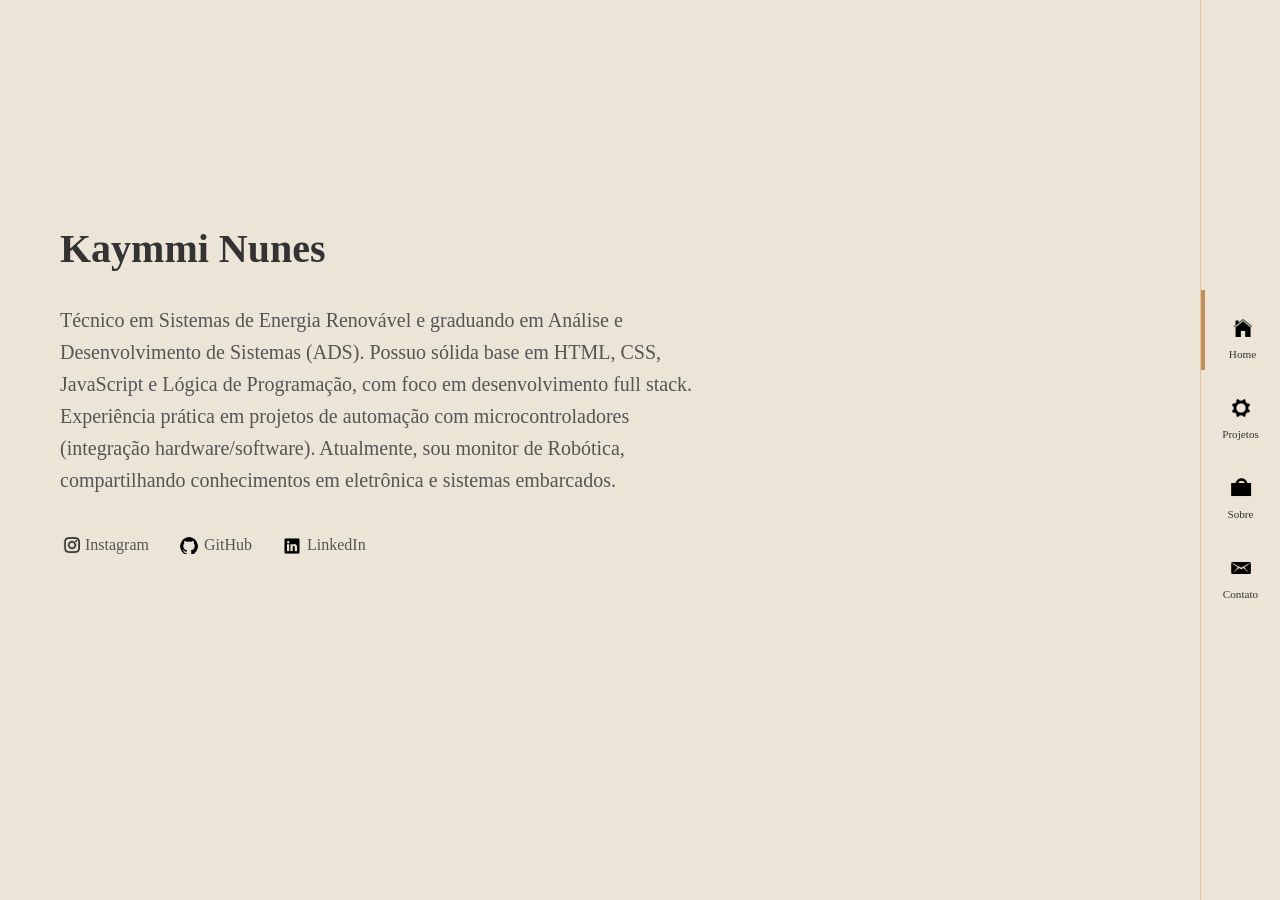
<file: index.html>
<!DOCTYPE html>
<html lang="pt-BR">
  <head>
    <meta charset="UTF-8" />
    <meta name="viewport" content="width=device-width, initial-scale=1.0" />
    <meta
      name="description"
      content="Portfólio de Kaymmi Nunes, estudante de Análise e Desenvolvimento de Sistemas com foco em desenvolvimento web, automação e robótica."
    />
    <title>Kaymmi Nunes - Portfólio</title>
    <link rel="icon" href="icons/icon_nav.png" class="icon-aba" />
    <link rel="stylesheet" href="style/style.css" />
    <script src="scripts/script.js" defer></script>
  </head>
  <body>
  <header class="sidebar-header">
    <nav class="menu-nav" aria-label="Navegação principal">
      <a href="./" data-text="Home" class="link-home active-link">
        Início
      </a>

      <a href="projetos/" data-text="Projetos" class="link-projects">
        Projetos
      </a>

      <a href="sobre/" data-text="Sobre" class="link-sobre">
        Sobre Mim
      </a>

      <a href="contato/" data-text="Contato" class="link-contact">
        Contato
      </a>
    </nav>
  </header>

    <main class="container">
      <h1>Kaymmi Nunes</h1>
      <p class="description">
        Técnico em Sistemas de Energia Renovável e graduando em Análise e
        Desenvolvimento de Sistemas (ADS). Possuo sólida base em HTML, CSS,
        JavaScript e Lógica de Programação, com foco em desenvolvimento full
        stack. Experiência prática em projetos de automação com
        microcontroladores (integração hardware/software). Atualmente, sou
        monitor de Robótica, compartilhando conhecimentos em eletrônica e
        sistemas embarcados.
      </p>

      <div class="social-links">
        <a
          href="https://www.instagram.com/kaymmi_n/"
          target="_blank"
          rel="noopener noreferrer"
          class="link-instagram"
          >Instagram</a
        >
        <a
          href="https://github.com/kaymmiNunes/"
          target="_blank"
          rel="noopener noreferrer"
          class="link-github"
          >GitHub</a
        >
        <a
          href="https://www.linkedin.com/in/kaymminunes/"
          target="_blank"
          rel="noopener noreferrer"
          class="link-linkedin"
          >LinkedIn</a
        >
      </div>
    </main>
  </body>
</html>
</file>
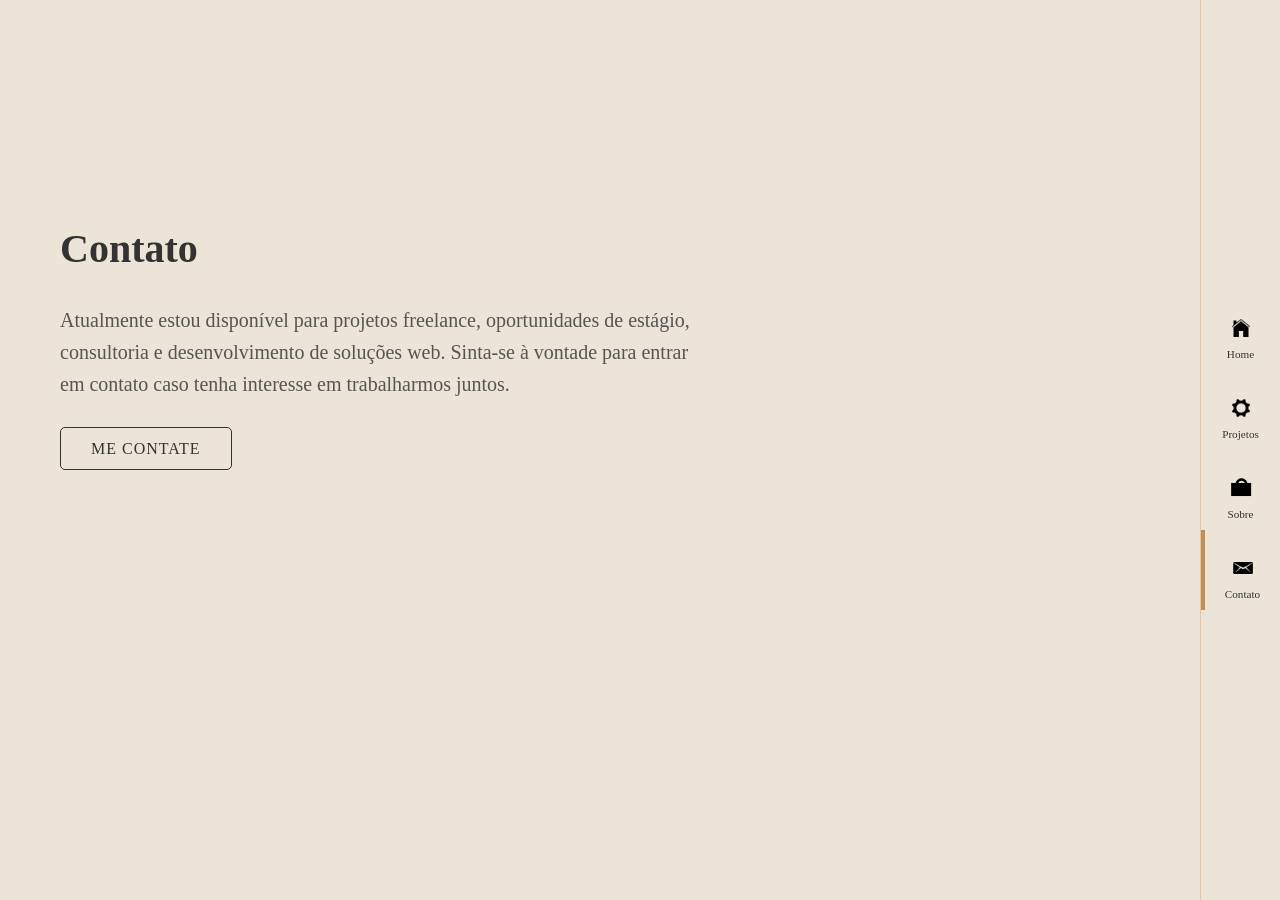
<file: contato/index.html>
<!DOCTYPE html>
<html lang="pt-BR">
  <head>
    <meta charset="UTF-8" />
    <meta name="viewport" content="width=device-width, initial-scale=1.0" />
    <meta
      name="description"
      content="Entre em contato com Kaymmi Nunes para projetos freelance, consultoria e oportunidades na área de tecnologia."
    />
    <title>Kaymmi Nunes - Contato</title>
    <link rel="icon" href="../icons/icon_nav.png" class="icon-aba" />
    <link rel="stylesheet" href="../style/style.css" />
    <script src="../scripts/script.js" defer></script>
  </head>
  <body>
    <header class="sidebar-header">
      <nav class="menu-nav">
        <a href="../" data-text="Home" class="link-home">Início</a>

        <a href="../projetos/" data-text="Projetos" class="link-projects">
          Projetos
        </a>

        <a href="../sobre/" data-text="Sobre" class="link-sobre">
          Sobre Mim
        </a>

        <a href="../contato/" data-text="Contato" class="link-contact">
          Contato
        </a>
      </nav>
    </header>

    <main class="container">
      <h1>Contato</h1>

      <p class="description">
        Atualmente estou disponível para projetos freelance, oportunidades de
        estágio, consultoria e desenvolvimento de soluções web. Sinta-se à
        vontade para entrar em contato caso tenha interesse em trabalharmos
        juntos.
      </p>

      <a href="mailto:kaymminunes@gmail.com" class="minimal-button">
        Me contate
      </a>
    </main>
  </body>
</html>
</file>
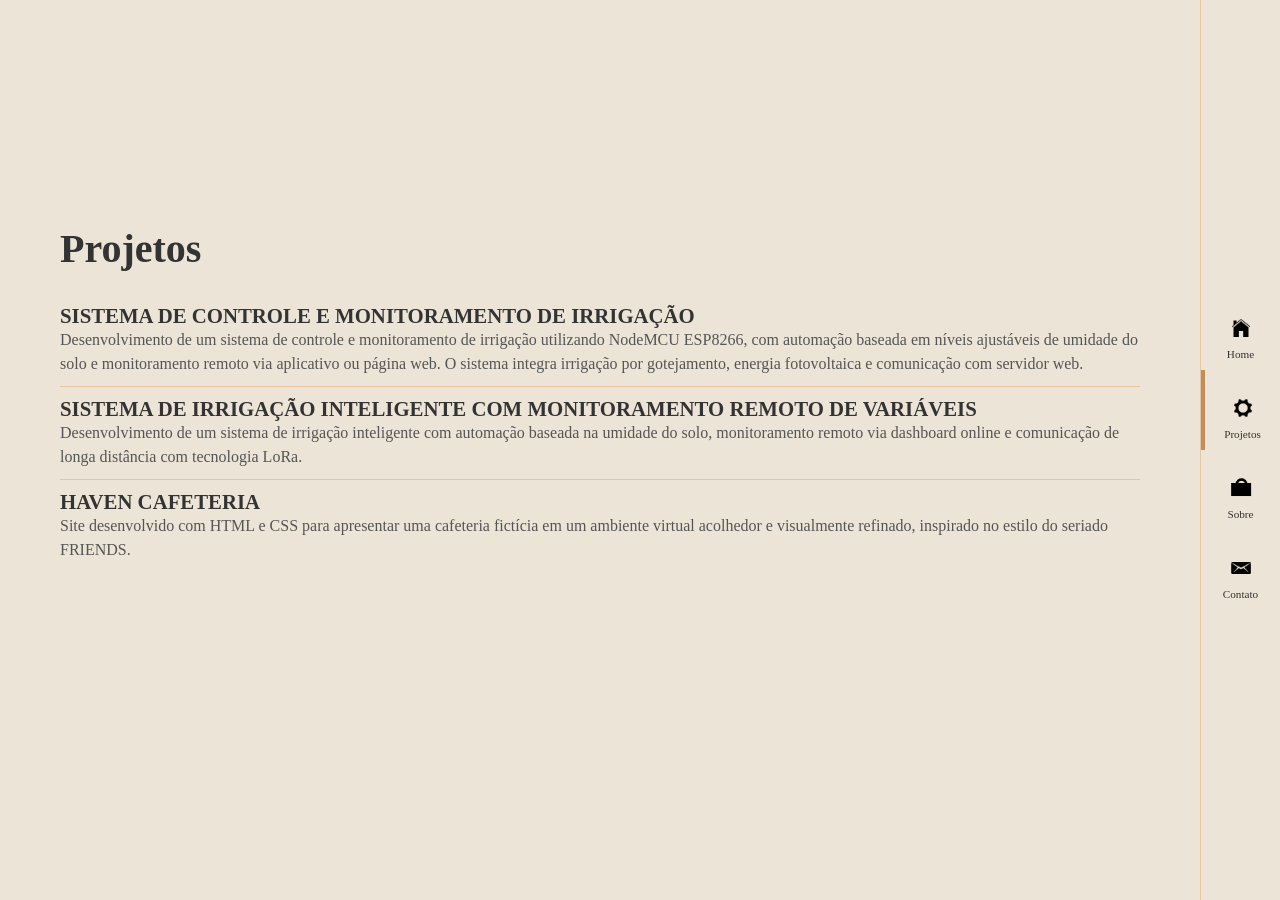
<file: projetos/index.html>
<!DOCTYPE html>
<html lang="pt-BR">
  <head>
    <meta charset="UTF-8" />
    <meta name="viewport" content="width=device-width, initial-scale=1.0" />
    <meta
      name="description"
      content="Projetos desenvolvidos por Kaymmi Nunes nas áreas de desenvolvimento web, automação, robótica e sistemas embarcados."
    />
    <title>Kaymmi Nunes - Projetos</title>
    <link rel="icon" href="../icons/icon_nav.png" class="icon-aba" />
    <link rel="stylesheet" href="../style/style.css" />
    <script src="../scripts/script.js" defer></script>
  </head>
  <body>
    <header class="sidebar-header">
      <nav class="menu-nav">
        <a href="../" data-text="Home" class="link-home">Início</a>

        <a href="../projetos/" data-text="Projetos" class="link-projects">
          Projetos
        </a>

        <a href="../sobre/" data-text="Sobre" class="link-sobre">
          Sobre Mim
        </a>

        <a href="../contato/" data-text="Contato" class="link-contact">
          Contato
        </a>
      </nav>
    </header>

    <main class="container">
      <h1 class="projects-h1">Projetos</h1>

      <section class="projects-list">
        <article>
          <a href="irrigacao/">
            SISTEMA DE CONTROLE E MONITORAMENTO DE IRRIGAÇÃO
          </a>

          <p>
            Desenvolvimento de um sistema de controle e monitoramento de
            irrigação utilizando NodeMCU ESP8266, com automação baseada em
            níveis ajustáveis de umidade do solo e monitoramento remoto via
            aplicativo ou página web. O sistema integra irrigação por
            gotejamento, energia fotovoltaica e comunicação com servidor web.
          </p>
        </article>

        <article>
          <a href="irrigacao-inteligente/">
            SISTEMA DE IRRIGAÇÃO INTELIGENTE COM MONITORAMENTO REMOTO DE
            VARIÁVEIS
          </a>

          <p>
            Desenvolvimento de um sistema de irrigação inteligente com automação
            baseada na umidade do solo, monitoramento remoto via dashboard
            online e comunicação de longa distância com tecnologia LoRa.
          </p>
        </article>

        <article>
          <a href="haven-cafeteria/">HAVEN CAFETERIA</a>

          <p>
            Site desenvolvido com HTML e CSS para apresentar uma cafeteria
            fictícia em um ambiente virtual acolhedor e visualmente refinado,
            inspirado no estilo do seriado FRIENDS.
          </p>
        </article>
      </section>
    </main>
  </body>
</html>
</file>
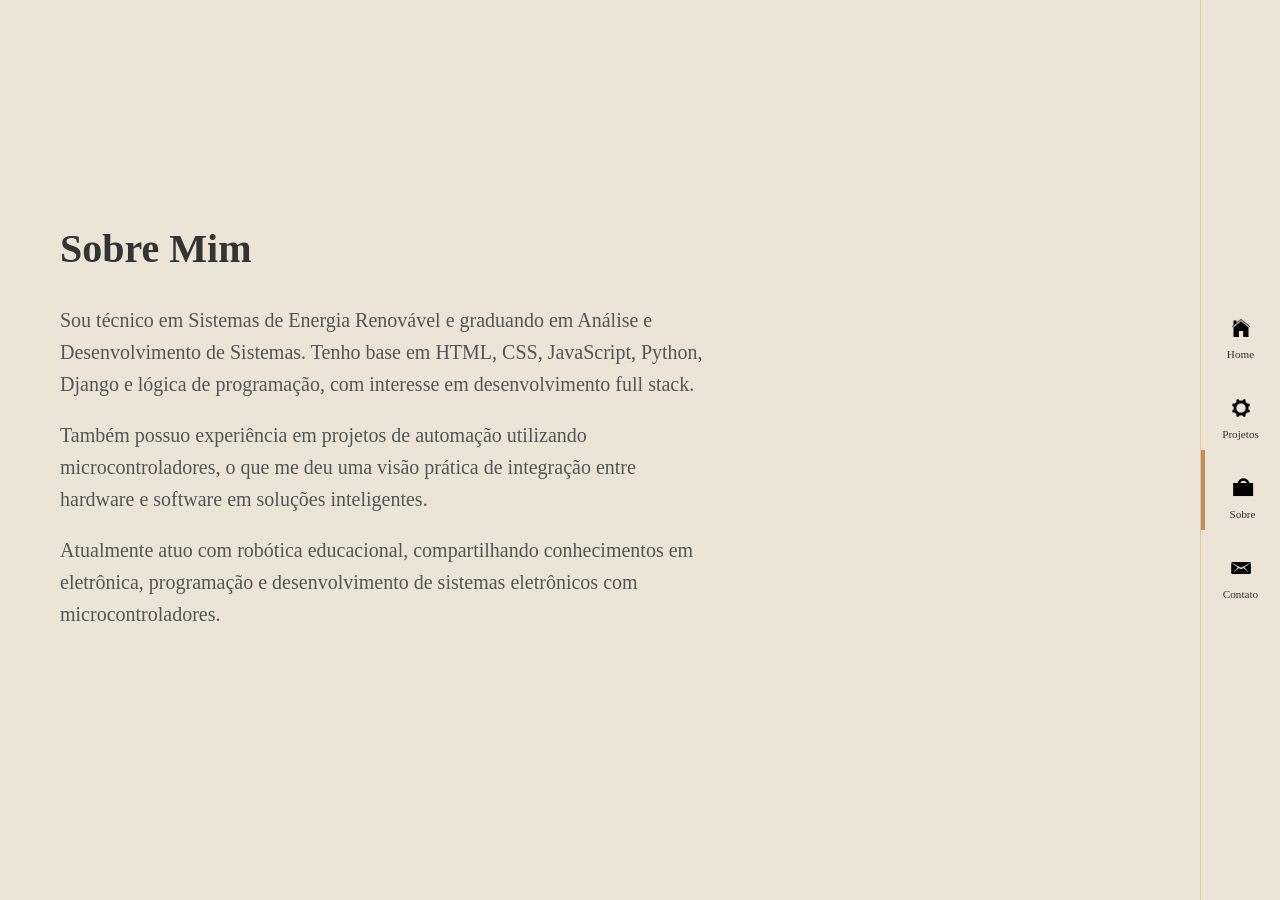
<file: sobre/index.html>
<!DOCTYPE html>
<html lang="pt-BR">
  <head>
    <meta charset="UTF-8" />
    <meta name="viewport" content="width=device-width, initial-scale=1.0" />
    <meta
      name="description"
      content="Resumo profissional de Kaymmi Nunes, com experiência em desenvolvimento web, automação, robótica e sistemas embarcados."
    />
    <title>Kaymmi Nunes - Sobre Mim</title>
    <link rel="icon" href="../icons/icon_nav.png" class="icon-aba" />
    <link rel="stylesheet" href="../style/style.css" />
    <script src="../scripts/script.js" defer></script>
  </head>
  <body>
    <header class="sidebar-header">
      <nav class="menu-nav">
        <a href="../" data-text="Home" class="link-home">Início</a>

        <a href="../projetos/" data-text="Projetos" class="link-projects">
          Projetos
        </a>

        <a href="../sobre/" data-text="Sobre" class="link-sobre">
          Sobre Mim
        </a>

        <a href="../contato/" data-text="Contato" class="link-contact">
          Contato
        </a>
      </nav>
    </header>

    <main class="container">
      <h1>Sobre Mim</h1>

      <section class="description">
        <p>
          Sou técnico em Sistemas de Energia Renovável e graduando em Análise e
          Desenvolvimento de Sistemas. Tenho base em HTML, CSS, JavaScript,
          Python, Django e lógica de programação, com interesse em
          desenvolvimento full stack.
        </p>

        <p>
          Também possuo experiência em projetos de automação utilizando
          microcontroladores, o que me deu uma visão prática de integração entre
          hardware e software em soluções inteligentes.
        </p>

        <p>
          Atualmente atuo com robótica educacional, compartilhando conhecimentos
          em eletrônica, programação e desenvolvimento de sistemas eletrônicos
          com microcontroladores.
        </p>
      </section>
    </main>
  </body>
</html>
</file>
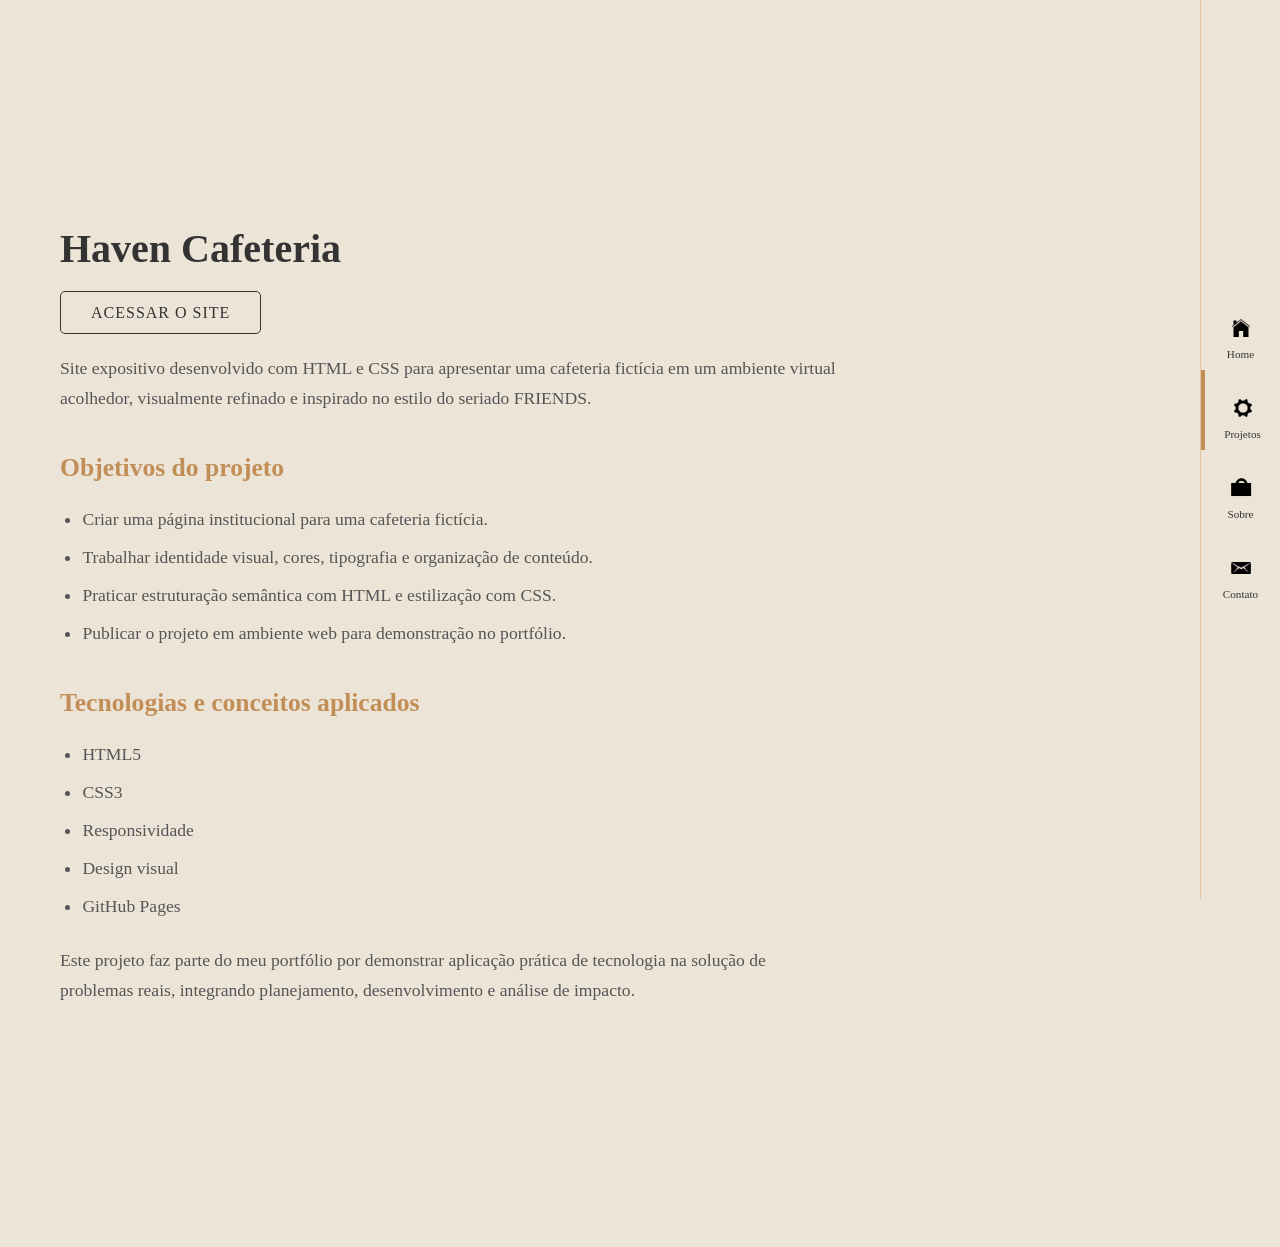
<file: projetos/haven-cafeteria/index.html>
<!DOCTYPE html>
<html lang="pt-BR">
  <head>
    <meta charset="UTF-8" />
    <meta name="viewport" content="width=device-width, initial-scale=1.0" />
    <meta name="description" content="Site expositivo desenvolvido com HTML e CSS para apresentar uma cafeteria fictícia em um ambiente virtual acolhedor, visualmente refinado e inspirado " />
    <title>Kaymmi Nunes - Haven Cafeteria</title>
    <link rel="icon" href="../../icons/icon_nav.png" class="icon-aba" />
    <link rel="stylesheet" href="../../style/style.css" />
    <script src="../../scripts/script.js" defer></script>
  </head>
  <body>
    <header class="sidebar-header">
      <nav class="menu-nav">
        <a href="../../" data-text="Home" class="link-home">Início</a>

        <a href="../" data-text="Projetos" class="link-projects active-link">
          Projetos
        </a>

        <a href="../../sobre/" data-text="Sobre" class="link-sobre">
          Sobre Mim
        </a>

        <a href="../../contato/" data-text="Contato" class="link-contact">
          Contato
        </a>
      </nav>
    </header>

    <main class="container">
      <h1>Haven Cafeteria</h1>

        <a href="https://site-cafeteria-haven.kaymmiknb.workers.dev/" target="_blank" class="minimal-button"
        >Acessar o site</a>

      <section class="project-details">
        <p>
          Site expositivo desenvolvido com HTML e CSS para apresentar uma cafeteria fictícia em um ambiente virtual acolhedor, visualmente refinado e inspirado no estilo do seriado FRIENDS.
        </p>

        <h2>Objetivos do projeto</h2>
        <ul>
          <li>Criar uma página institucional para uma cafeteria fictícia.</li>
          <li>Trabalhar identidade visual, cores, tipografia e organização de conteúdo.</li>
          <li>Praticar estruturação semântica com HTML e estilização com CSS.</li>
          <li>Publicar o projeto em ambiente web para demonstração no portfólio.</li>
        </ul>

        <h2>Tecnologias e conceitos aplicados</h2>
        <ul>
          <li>HTML5</li>
          <li>CSS3</li>
          <li>Responsividade</li>
          <li>Design visual</li>
          <li>GitHub Pages</li>
        </ul>

        <p>
          Este projeto faz parte do meu portfólio por demonstrar aplicação
          prática de tecnologia na solução de problemas reais, integrando
          planejamento, desenvolvimento e análise de impacto.
        </p>
      </section>
    </main>
  </body>
</html>
</file>
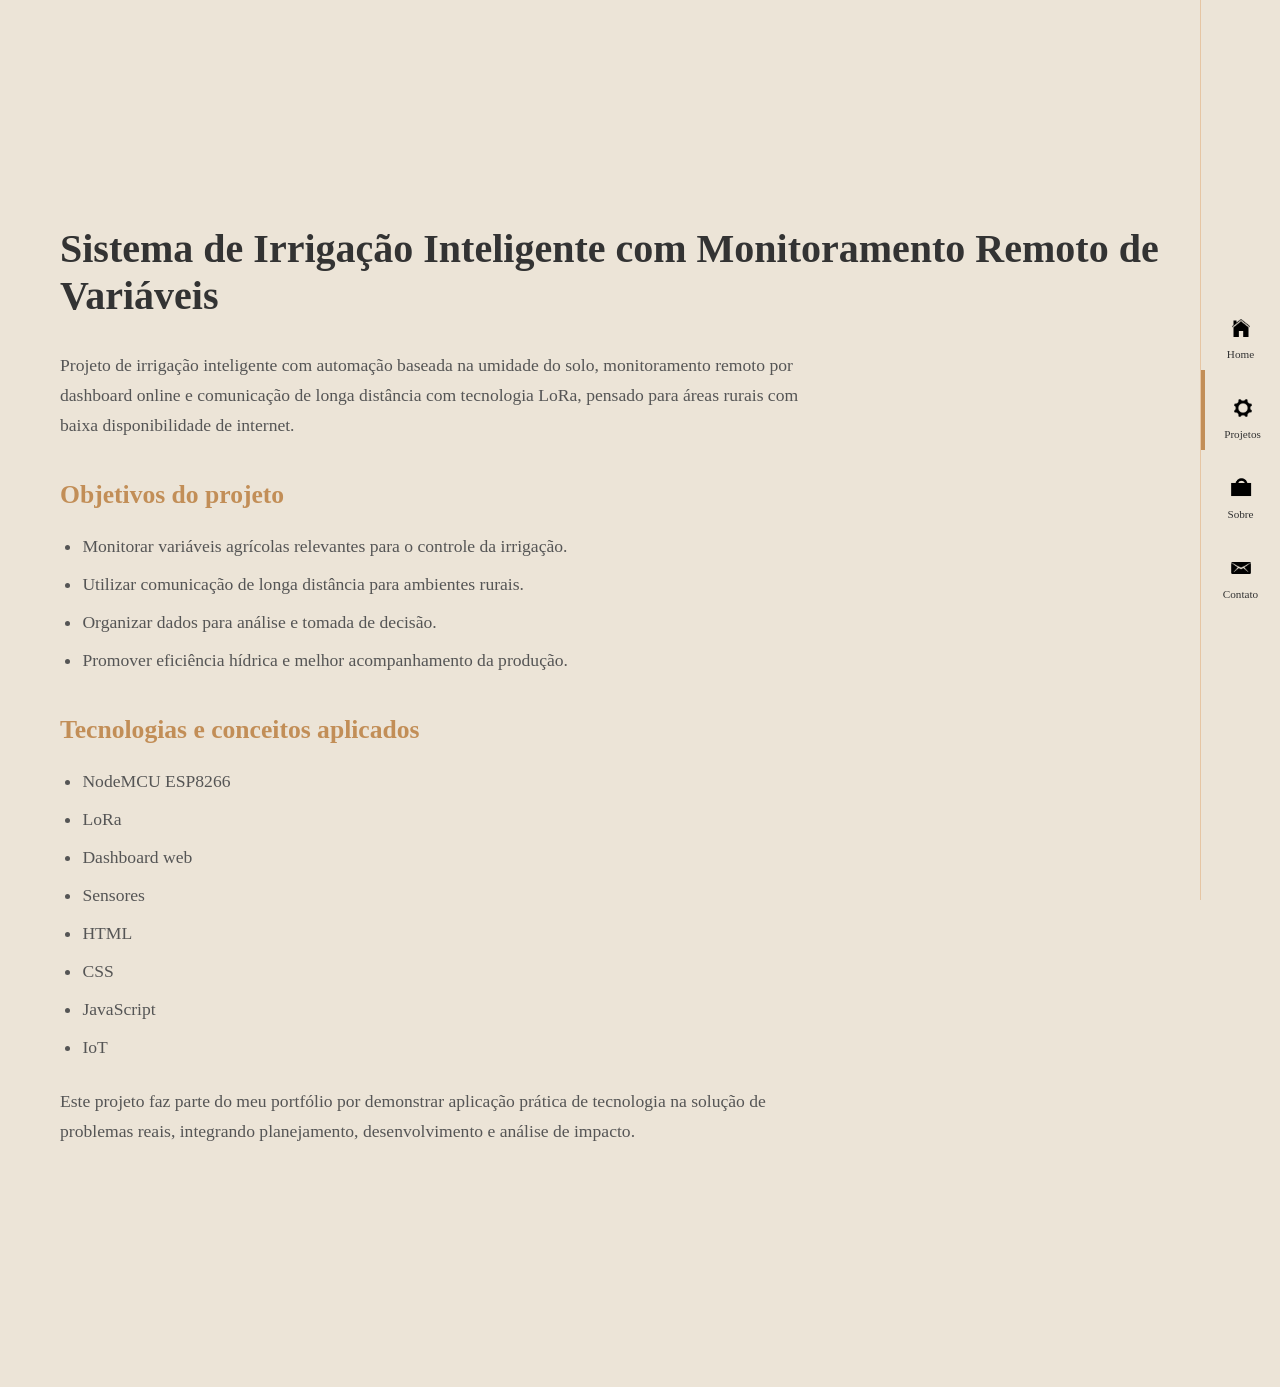
<file: projetos/irrigacao-inteligente/index.html>
<!DOCTYPE html>
<html lang="pt-BR">
  <head>
    <meta charset="UTF-8" />
    <meta name="viewport" content="width=device-width, initial-scale=1.0" />
    <meta name="description" content="Projeto de irrigação inteligente com automação baseada na umidade do solo, monitoramento remoto por dashboard online e comunicação de longa distância " />
    <title>Kaymmi Nunes - Sistema de Irrigação Inteligente com Monitoramento Remoto de Variáveis</title>
    <link rel="icon" href="../../icons/icon_nav.png" class="icon-aba" />
    <link rel="stylesheet" href="../../style/style.css" />
    <script src="../../scripts/script.js" defer></script>
  </head>
  <body>
    <header class="sidebar-header">
      <nav class="menu-nav">
        <a href="../../" data-text="Home" class="link-home">Início</a>

        <a href="../" data-text="Projetos" class="link-projects active-link">
          Projetos
        </a>

        <a href="../../sobre/" data-text="Sobre" class="link-sobre">
          Sobre Mim
        </a>

        <a href="../../contato/" data-text="Contato" class="link-contact">
          Contato
        </a>
      </nav>
    </header>

    <main class="container">
      <h1>Sistema de Irrigação Inteligente com Monitoramento Remoto de Variáveis</h1>

      <section class="project-details">
        <p>
          Projeto de irrigação inteligente com automação baseada na umidade do solo, monitoramento remoto por dashboard online e comunicação de longa distância com tecnologia LoRa, pensado para áreas rurais com baixa disponibilidade de internet.
        </p>

        <h2>Objetivos do projeto</h2>
        <ul>
          <li>Monitorar variáveis agrícolas relevantes para o controle da irrigação.</li>
          <li>Utilizar comunicação de longa distância para ambientes rurais.</li>
          <li>Organizar dados para análise e tomada de decisão.</li>
          <li>Promover eficiência hídrica e melhor acompanhamento da produção.</li>
        </ul>

        <h2>Tecnologias e conceitos aplicados</h2>
        <ul>
          <li>NodeMCU ESP8266</li>
          <li>LoRa</li>
          <li>Dashboard web</li>
          <li>Sensores</li>
          <li>HTML</li>
          <li>CSS</li>
          <li>JavaScript</li>
          <li>IoT</li>
        </ul>

        <p>
          Este projeto faz parte do meu portfólio por demonstrar aplicação
          prática de tecnologia na solução de problemas reais, integrando
          planejamento, desenvolvimento e análise de impacto.
        </p>
      </section>
    </main>
  </body>
</html>
</file>
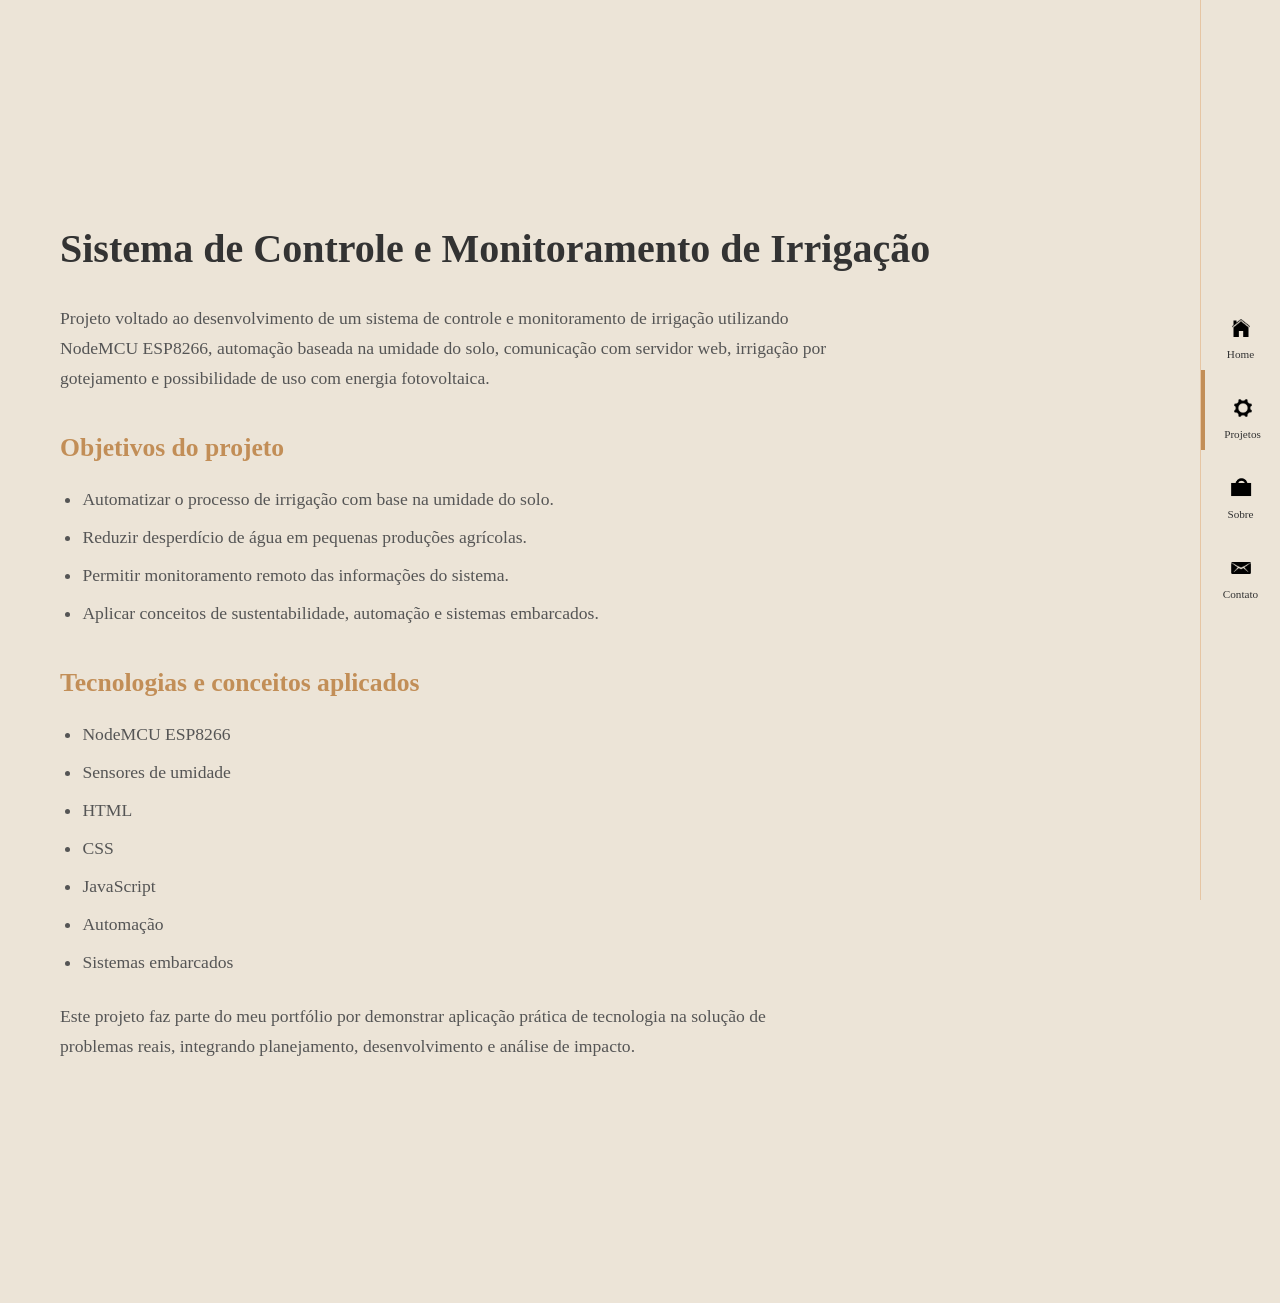
<file: projetos/irrigacao/index.html>
<!DOCTYPE html>
<html lang="pt-BR">
  <head>
    <meta charset="UTF-8" />
    <meta name="viewport" content="width=device-width, initial-scale=1.0" />
    <meta name="description" content="Projeto voltado ao desenvolvimento de um sistema de controle e monitoramento de irrigação utilizando NodeMCU ESP8266, automação baseada na umidade do " />
    <title>Kaymmi Nunes - Sistema de Controle e Monitoramento de Irrigação</title>
    <link rel="icon" href="../../icons/icon_nav.png" class="icon-aba" />
    <link rel="stylesheet" href="../../style/style.css" />
    <script src="../../scripts/script.js" defer></script>
  </head>
  <body>
    <header class="sidebar-header">
      <nav class="menu-nav">
        <a href="../../" data-text="Home" class="link-home">Início</a>

        <a href="../" data-text="Projetos" class="link-projects active-link">
          Projetos
        </a>

        <a href="../../sobre/" data-text="Sobre" class="link-sobre">
          Sobre Mim
        </a>

        <a href="../../contato/" data-text="Contato" class="link-contact">
          Contato
        </a>
      </nav>
    </header>

    <main class="container">
      <h1>Sistema de Controle e Monitoramento de Irrigação</h1>

      <section class="project-details">
        <p>
          Projeto voltado ao desenvolvimento de um sistema de controle e monitoramento de irrigação utilizando NodeMCU ESP8266, automação baseada na umidade do solo, comunicação com servidor web, irrigação por gotejamento e possibilidade de uso com energia fotovoltaica.
        </p>

        <h2>Objetivos do projeto</h2>
        <ul>
          <li>Automatizar o processo de irrigação com base na umidade do solo.</li>
          <li>Reduzir desperdício de água em pequenas produções agrícolas.</li>
          <li>Permitir monitoramento remoto das informações do sistema.</li>
          <li>Aplicar conceitos de sustentabilidade, automação e sistemas embarcados.</li>
        </ul>

        <h2>Tecnologias e conceitos aplicados</h2>
        <ul>
          <li>NodeMCU ESP8266</li>
          <li>Sensores de umidade</li>
          <li>HTML</li>
          <li>CSS</li>
          <li>JavaScript</li>
          <li>Automação</li>
          <li>Sistemas embarcados</li>
        </ul>

        <p>
          Este projeto faz parte do meu portfólio por demonstrar aplicação
          prática de tecnologia na solução de problemas reais, integrando
          planejamento, desenvolvimento e análise de impacto.
        </p>
      </section>
    </main>
  </body>
</html>
</file>
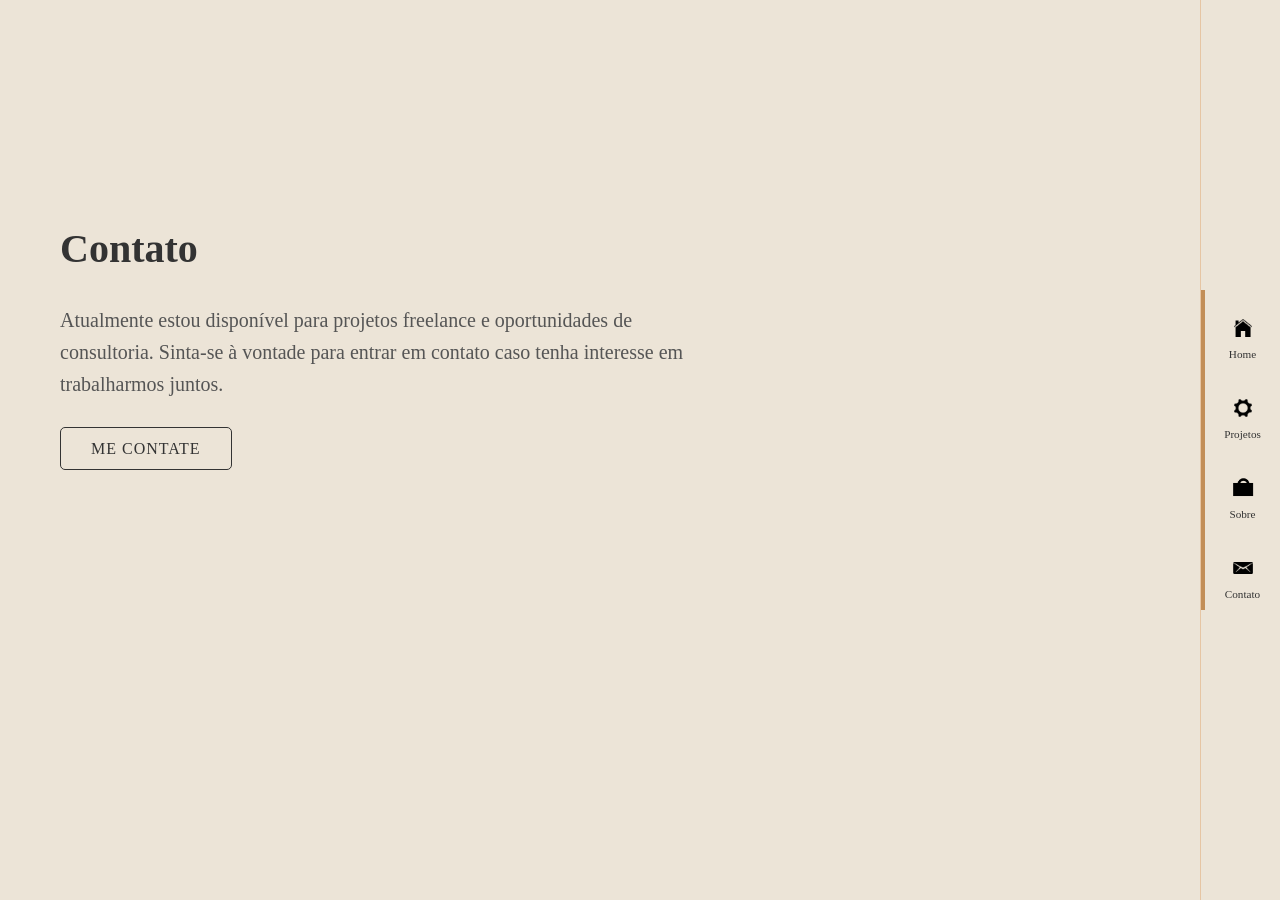
<file: pages/contact.html>
<!DOCTYPE html>
<html lang="pt-BR">
  <head>
    <meta charset="UTF-8" />
    <meta name="viewport" content="width=device-width, initial-scale=1.0" />
    <meta
      name="description"
      content="Entre em contato com Kaymmi Nunes para projetos freelance, consultoria e oportunidades na área de tecnologia."
    />
    <title>Kaymmi Nunes - Contato</title>
    <link rel="icon" href="../icons/icon_nav.png" class="icon-aba" />
    <link rel="stylesheet" href="../style/style.css" />
    <script src="../scripts/script.js" defer></script>
  </head>
  <body>
    <header class="sidebar-header">
      <nav class="menu-nav">
        <a href="../index.html" data-text="Home" class="link-home">Início</a>
        <a href="projects.html" data-text="Projetos" class="link-projects"
          >Projetos</a
        >
        <a
          href="sobremim.html"
          data-text="Sobre"
          class="link-sobre"
          >Sobre Mim</a
        >
        <a
          href="contact.html"
          data-text="Contato"
          class="link-contact active-link"
          >Contato</a
        >
      </nav>
    </header>

    <main class="container">
      <h1>Contato</h1>
      <p class="description">
        Atualmente estou disponível para projetos freelance e oportunidades de
        consultoria. Sinta-se à vontade para entrar em contato caso tenha
        interesse em trabalharmos juntos.
      </p>
      <a href="mailto:kaymminunes@gmail.com" class="minimal-button"
        >Me contate</a
      >
    </main>
  </body>
</html>
</file>
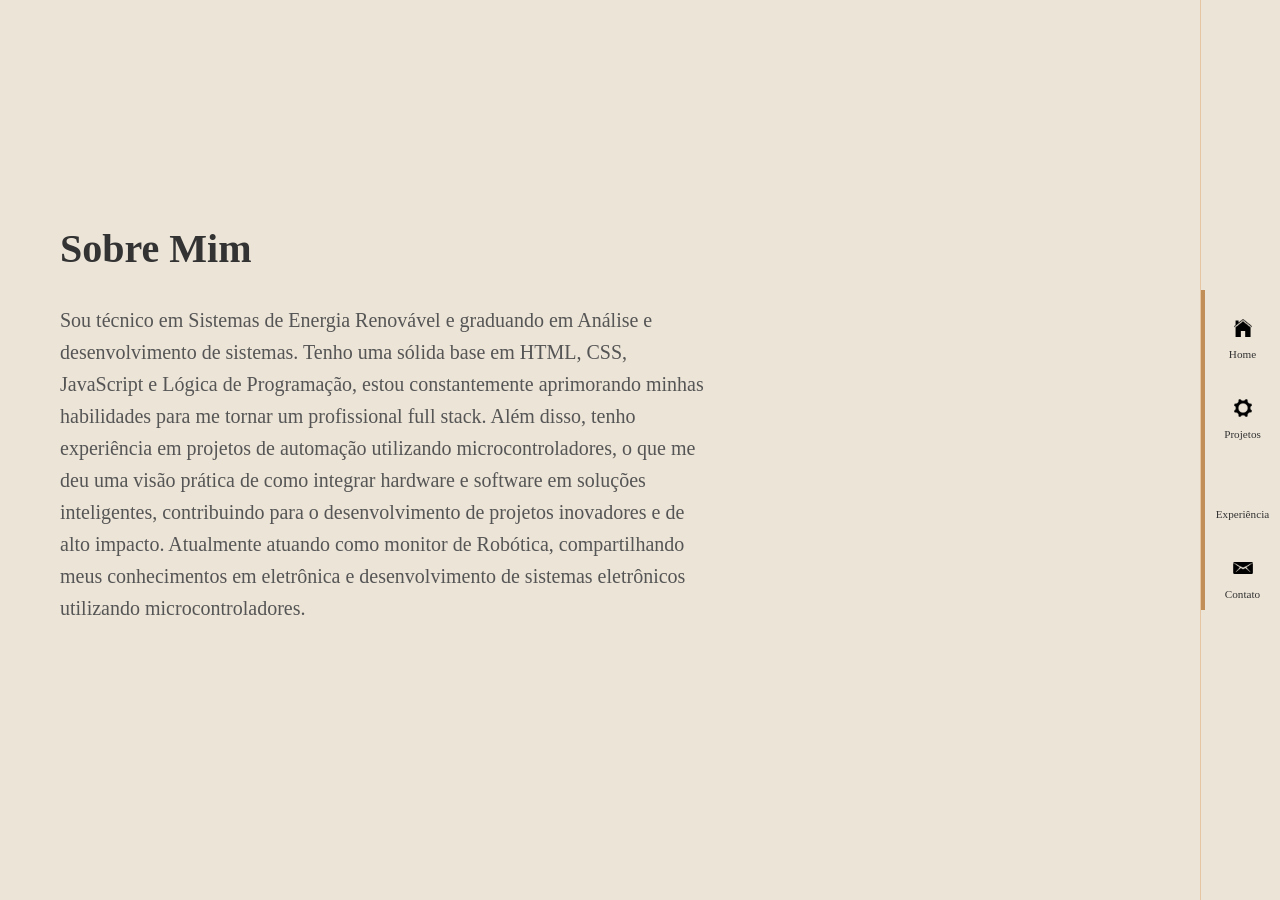
<file: pages/experience.html>
<!DOCTYPE html>
<html lang="pt-BR">
  <head>
    <meta charset="UTF-8" />
    <meta name="viewport" content="width=device-width, initial-scale=1.0" />
    <meta
      name="description"
      content="Resumo profissional de Kaymmi Nunes, com experiência em desenvolvimento web, automação, robótica e sistemas embarcados."
    />
    <title>Kaymmi Nunes - Sobre Mim</title>
    <link rel="icon" href="../icons/icon_nav.png" class="icon-aba" />
    <link rel="stylesheet" href="../style/style.css" />
    <script src="../scripts/script.js" defer></script>
  </head>
  <body>
    <header class="sidebar-header">
      <nav class="menu-nav">
        <a href="../index.html" data-text="Home" class="link-home">Início</a>
        <a href="projects.html" data-text="Projetos" class="link-projects"
          >Projetos</a
        >
        <a
          href="experience.html"
          data-text="Experiência"
          class="link-experience active-link"
          >Experiência</a
        >
        <a href="contact.html" data-text="Contato" class="link-contact"
          >Contato</a
        >
      </nav>
    </header>

    <main class="container">
      <h1>Sobre Mim</h1>
      <section class="description">
        <p>
          Sou técnico em Sistemas de Energia Renovável e graduando em Análise e
          desenvolvimento de sistemas. Tenho uma sólida base em HTML, CSS,
          JavaScript e Lógica de Programação, estou constantemente aprimorando
          minhas habilidades para me tornar um profissional full stack. Além
          disso, tenho experiência em projetos de automação utilizando
          microcontroladores, o que me deu uma visão prática de como integrar
          hardware e software em soluções inteligentes, contribuindo para o
          desenvolvimento de projetos inovadores e de alto impacto. Atualmente
          atuando como monitor de Robótica, compartilhando meus conhecimentos em
          eletrônica e desenvolvimento de sistemas eletrônicos utilizando
          microcontroladores.
        </p>
      </section>
    </main>
  </body>
</html>
</file>
<file: style/style.css>
/* ========================================================================== */
/*  VARIÁVEIS GLOBAIS                                                         */
/* ========================================================================== */

:root {
  --cor-fundo-principal: #ece4d7;
  --cor-texto-principal: #333;
  --cor-texto-secundario: #555;
  --cor-barra-lateral: #ece4d7;
  --cor-link-ativo: #c28e57;
  --cor-borda-link-lateral: #e6c5a3;
  --fonte-titulo: "Playfair Display", serif;
  --fonte-corpo: "Lora", serif;
  --margem-padrao: 60px;
  --sidebar-width: 80px;
  --tempo-transicao-pagina: 0.42s;
  --tempo-saida-pagina: 0.26s;
}

* {
  margin: 0;
  padding: 0;
  border: 0;
  box-sizing: border-box;
}

.icon-aba {
  border-radius: 8px;
}

:focus-visible {
  outline: 3px solid var(--cor-link-ativo);
  outline-offset: 3px;
}

html {
  scroll-behavior: smooth;
  scrollbar-width: thin;
  scrollbar-color: var(--cor-link-ativo) var(--cor-fundo-principal);
}

body {
  animation: page-enter var(--tempo-transicao-pagina) ease forwards;
}

body.is-leaving {
  animation: page-exit var(--tempo-saida-pagina) ease forwards;
  pointer-events: none;
}

@keyframes page-enter {
  from {
    opacity: 0;
    transform: translateY(12px);
  }

  to {
    opacity: 1;
    transform: translateY(0);
  }
}

@keyframes page-exit {
  from {
    opacity: 1;
    transform: translateY(0);
  }

  to {
    opacity: 0;
    transform: translateY(-10px);
  }
}

body {
  background-color: var(--cor-fundo-principal);
  color: var(--cor-texto-principal);
  font-family: var(--fonte-corpo);
  min-height: 100vh;
  display: flex;
  flex-direction: column;
  padding-right: var(--sidebar-width);
}

.mx-auto {
  margin-left: var(--margem-padrao);
  margin-right: var(--margem-padrao);
}

.container {
  margin-top: 25vh;
  margin-bottom: 25vh;
}

.container h1 {
  margin-left: var(--margem-padrao);
  font-family: var(--fonte-titulo);
  font-size: 2.5rem;
  margin-bottom: 2rem;
}

.description {
  font-size: 1.25rem;
  color: var(--cor-texto-secundario);
  line-height: 1.6;
  max-width: 650px;
  margin: 0 var(--margem-padrao) 2.5rem;
}

.description p {
  margin-bottom: 1.2rem;
}

.social-links {
  margin-right: 60px;
  display: flex;
  gap: 30px;
  margin-left: var(--margem-padrao);
  margin-bottom: 20px;
}

.social-links a {
  color: var(--cor-texto-secundario);
  text-decoration: none;
  font-size: 1rem;
  transition: color 0.3s ease;
  padding-left: 25px;
  position: relative;
  display: inline-flex;
  align-items: center;
}

.social-links a:hover,
.social-links a:focus-visible {
  color: var(--cor-link-ativo);
}

.social-links a::before {
  content: "";
  position: absolute;
  left: 0;
  width: 20px;
  height: 18px;
  background-size: cover;
  background-repeat: no-repeat;
}

.link-instagram::before {
  background-image: url("../icons/instagram.png");
}

.link-github::before {
  background-image: url("../icons/github.png");
}

.link-linkedin::before {
  background-image: url("../icons/linkedin.png");
}

.link-email-social::before {
  background-image: url("../icons/email.png");
}

body.home-page .link-instagram::before {
  background-image: url("icons/instagram.png");
}

body.home-page .link-github::before {
  background-image: url("icons/github.png");
}

body.home-page .link-linkedin::before {
  background-image: url("icons/linkedin.png");
}

.sidebar-header {
  position: fixed;
  right: 0;
  top: 0;
  width: var(--sidebar-width);
  height: 100vh;
  background-color: var(--cor-barra-lateral);
  border-left: 1px solid var(--cor-borda-link-lateral);
  z-index: 10;
}

.menu-nav {
  font-size: 0;
  display: flex;
  flex-direction: column;
  align-items: center;
  position: absolute;
  top: 50%;
  transform: translateY(-50%);
  width: 100%;
}

.menu-nav a {
  width: 100%;
  height: 80px;
  text-decoration: none;
  color: var(--cor-texto-principal);
  display: flex;
  flex-direction: column;
  align-items: center;
  justify-content: center;
  position: relative;
  transition: background-color 0.3s ease;
}

.menu-nav a.active-link {
  background-color: var(--cor-barra-lateral);
  border-left: 4px solid var(--cor-link-ativo);
}

.menu-nav a:not(.active-link):hover,
.menu-nav a:not(.active-link):focus-visible {
  background-color: var(--cor-borda-link-lateral);
}

.menu-nav a::before {
  content: "";
  width: 24px;
  height: 24px;
  background-size: cover;
  background-repeat: no-repeat;
  margin-bottom: 5px;
}

.menu-nav a::after {
  content: attr(data-text);
  font-size: 0.7rem;
  font-family: var(--fonte-corpo);
  color: var(--cor-texto-principal);
  text-transform: capitalize;
  position: absolute;
  bottom: 10px;
}

.link-home::before {
  background-image: url("../icons/home.png");
}

.link-projects::before {
  background-image: url("../icons/gear.png");
}

.link-sobre::before {
  background-image: url("../icons/bag.png");
}

.link-contact::before {
  background-image: url("../icons/email.png");
}

body.home-page .link-home::before {
  background-image: url("icons/home.png");
}

body.home-page .link-projects::before {
  background-image: url("icons/gear.png");
}

body.home-page .link-sobre::before {
  background-image: url("icons/bag.png");
}

body.home-page .link-contact::before {
  background-image: url("icons/email.png");
}

.projects-h1,
.projects-list {
  margin-left: var(--margem-padrao);
  margin-right: var(--margem-padrao);
}

.projects-list article {
  border-bottom: 1px solid var(--cor-borda-link-lateral);
  padding-bottom: 10px;
  margin-top: 10px;
}

.projects-list article:last-child {
  border-bottom: none;
  padding-bottom: 0;
}

.projects-list article a {
  font-family: var(--fonte-titulo);
  font-size: 1.3rem;
  font-weight: 700;
  color: var(--cor-texto-principal);
  text-decoration: none;
  transition: color 0.3s ease;
}

.projects-list article a:hover,
.projects-list article a:focus-visible {
  color: var(--cor-link-ativo);
}

.projects-list article p {
  font-family: var(--fonte-corpo);
  font-size: 1rem;
  color: var(--cor-texto-secundario);
  line-height: 1.5;
}

.project-details {
  margin-top: 2rem;
  max-width: 780px;
  margin-left: var(--margem-padrao);
  margin-right: var(--margem-padrao);
  color: var(--cor-texto-secundario);
  line-height: 1.7;
  font-size: 1.1rem;
}

.project-details h2 {
  font-family: var(--fonte-titulo);
  color: var(--cor-link-ativo);
  font-size: 1.6rem;
  margin: 2rem 0 1rem;
}

.project-details p {
  margin-bottom: 1rem;
}

.project-details ul {
  margin-left: 1.4rem;
  margin-bottom: 1.5rem;
}

.project-details li {
  margin-bottom: 0.5rem;
}

.about-content {
  max-width: 800px;
  margin-top: 2rem;
}

.about-content h2 {
  font-family: var(--fonte-titulo);
  font-size: 1.8rem;
  color: var(--cor-link-ativo);
  margin: 40px 0 15px;
}

.about-content p {
  font-family: var(--fonte-corpo);
  font-size: 1.15rem;
  line-height: 1.8;
  margin-bottom: 20px;
}

.email-link {
  font-family: var(--fonte-titulo);
  font-size: 2rem;
  font-weight: 700;
  color: var(--cor-link-ativo);
  text-decoration: none;
  transition: color 0.3s ease;
}

.email-link:hover,
.email-link:focus-visible {
  color: var(--cor-texto-principal);
}

.minimal-button {
  text-decoration: none;
  margin-left: var(--margem-padrao);
  margin-top: 15px;
  padding: 12px 30px;
  border-radius: 5px;
  background-color: transparent;
  border: 1px solid var(--cor-texto-principal);
  color: var(--cor-texto-principal);
  text-transform: uppercase;
  letter-spacing: 1px;
  transition: background-color 0.3s ease, color 0.3s ease,
    border-color 0.3s ease;
}

.minimal-button:hover,
.minimal-button:focus-visible {
  background-color: var(--cor-borda-link-lateral);
  color: var(--cor-texto-secundario);
  border-color: var(--cor-texto-secundario);
}

.footer {
  margin-top: 60vh;
  padding: 15px 0;
}

@media (max-width: 768px) {
  :root {
    --margem-padrao: 40px;
    --sidebar-width: 60px;
  }

  .container h1 {
    font-size: 2rem;
  }

  .description {
    font-size: 1rem;
  }

  .social-links {
    margin-right: 40px;
    gap: 10px;
    flex-wrap: wrap;
  }

  .projects-h1,
  .projects-list,
  .about-content,
  .minimal-button,
  .social-links a {
    font-size: 0.9rem;
  }

  .project-details {
    font-size: 1rem;
  }
}

@media (prefers-reduced-motion: reduce) {
  html {
    scroll-behavior: auto;
  }

  *,
  *::before,
  *::after {
    animation-duration: 0.01ms !important;
    animation-iteration-count: 1 !important;
    scroll-behavior: auto !important;
    transition-duration: 0.01ms !important;
  }

  body,
  body.is-leaving {
    animation: none;
    opacity: 1;
    transform: none;
  }
}
</file>
